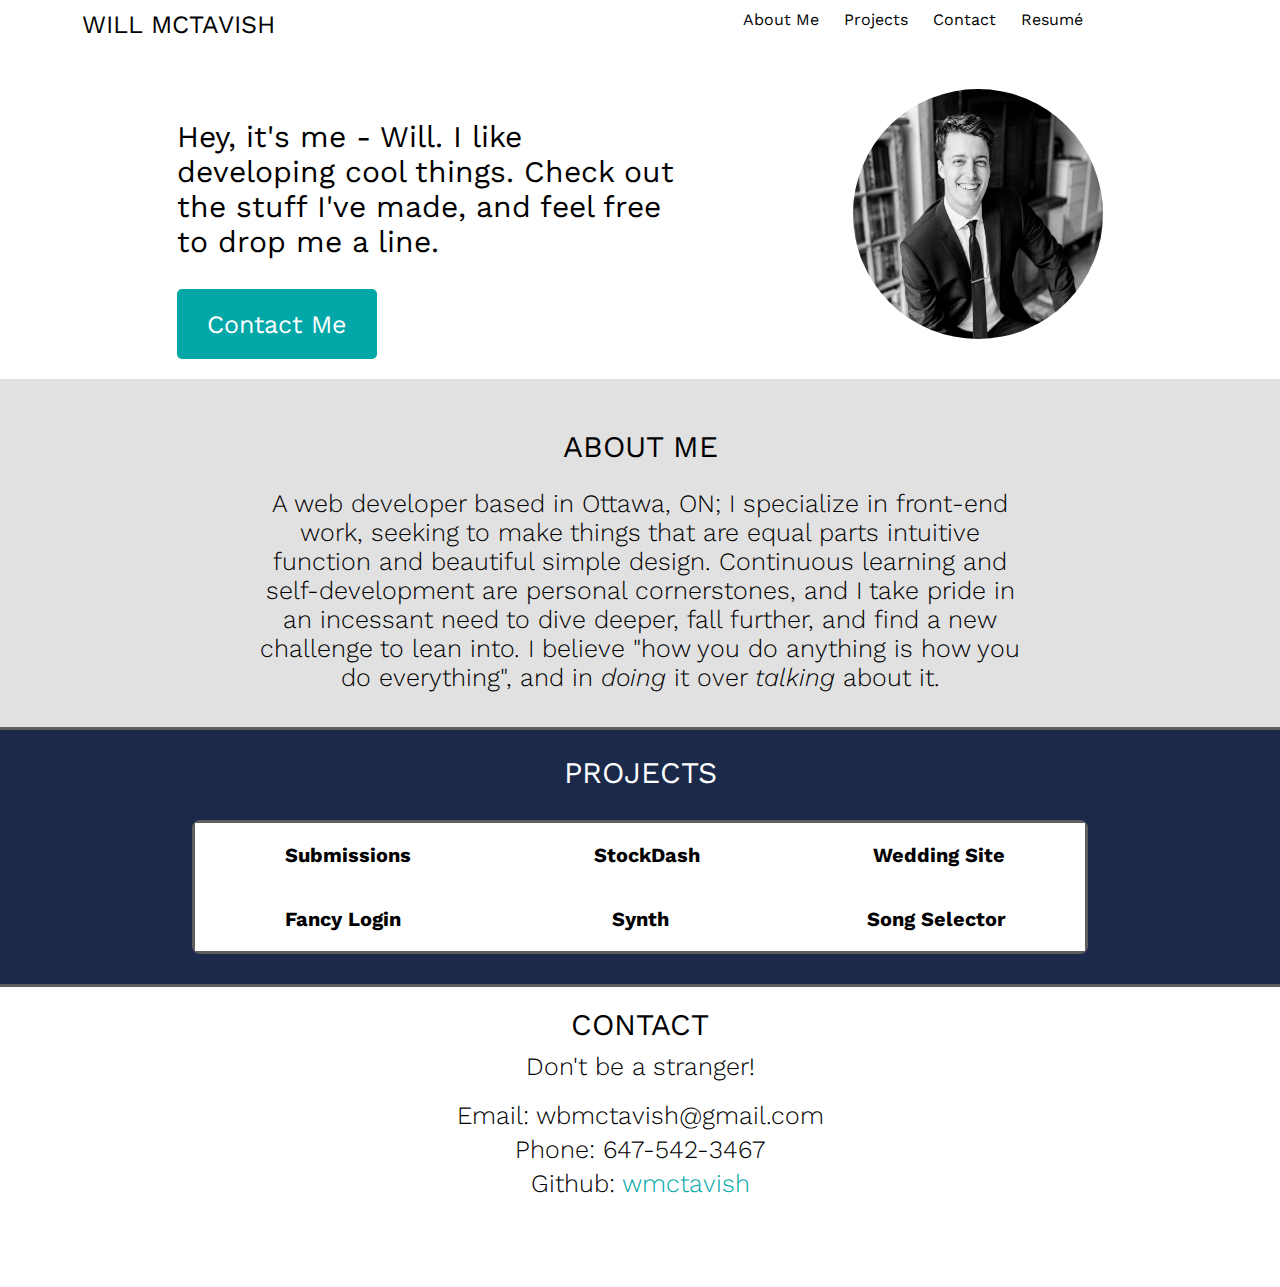
<file: index.html>
<!DOCTYPE html>
<head>
    <meta charset="utf-8">
    <meta name="viewport" content="width=device-width, initial-scale=1.0">
    <title></title>
    <meta name="description" content="">
    <meta name="viewport" content="width=device-width, initial-scale=1">
    <link href="https://fonts.googleapis.com/css?family=Work+Sans:300,400" rel="stylesheet">
    <link rel="stylesheet" href="main.css">
    <link rel="stylesheet" media="(max-width: 740px)" href="mobile.css">
</head>
<body>
<div class="header">
    <div id="nav">
        <a href=""><p>WILL MCTAVISH</p></a>
        <nav>
            <a href="">About Me</a>
            <a href="#project-area">Projects</a>
            <a href="#contact">Contact</a>
            <a href="resume.html">Resumé</a>
        </nav>
    </div>

    <div class="titlearea">
        <div id="welcomemsg"><p>Hey, it's me - Will. I like developing cool things. 
            Check out the stuff I've made, and feel free to drop me a line.</p>
            <div id="contact-button-div"><a href="#contact"><button id="header-contact" >Contact Me</button></a></div>
        </div>
        <div id="headshot"><img src="imgs/headshot.JPG"></div>
    </div>
    
    

</div>


<div id="about">
    <h2 id="aboutme">ABOUT ME</h2>
    <p>A web developer based in Ottawa, ON; I specialize in front-end work, seeking to make
        things that are equal parts intuitive function and beautiful simple design. Continuous learning
        and self-development are personal cornerstones, and I take pride in an incessant need to
        dive deeper, fall further, and find a new challenge to lean into. I believe "how you do 
        anything is how you do everything", and in <a style="font-style: italic;">doing</a> it 
        over <a style="font-style: italic;">talking</a> about it.
    </p>

</div>


<div id="projects-div"><h2 id="projects">PROJECTS</h2></div>

<div id="project-area" class='mainarea'>
    
<div class="objectarea1">

    <div id="clickme1" class="box">
        <h3>Submissions</h3>
        <div id="traingle1" class="triangle"></div>
    </div>

    <div id="content1" class="contentrow1">
        <div class="projectinfo"><p>Submissions is a training journal for BJJ, built around NodeJS
            and MongoDB. It uses a custom REST API and standard CRUD functionality. It also
            contains a video library, organized by concepts/positions. Goals can be added and 
            marked as "completed", then displayed permanently.
        </p></div>
        <div class="projectimg"><a href="http://submissions-journal.herokuapp.com/" target="_blank"><img src="imgs/submissions.png"></a></div>
    </div>

    <div id="clickme2" class="box">    
        <h3>StockDash</h3>
        <div id="traingle2" class="triangle"></div>
    </div>

    <div id="content2" class="contentrow1">
        <div class="projectinfo"><p>StockDash is a stock trading/monitoring dashboard built with React.
            It makes use of the Alpha Vantage API to query current stock data. ChartJS is used to display 
            bogus portfolio data, and the "Trade" portion allows for simultaneous mock processing of stock 
            sales and purchases. The "Market" portion gives a more complete dataset, as well as a search 
            tool to find stock symbols. 
        </p></div>
        <div class="projectimg"><a href="https://wmctavish.github.io/stockdash/" target="_blank"><img src="imgs/stockdash.png"></a></div>
    </div>

    <div id="clickme3" class="box">
        <h3>Wedding Site</h3>
        <div id="traingle3" class="triangle"></div>
    </div>

    <div id="content3" class="contentrow1">
        <div class="projectinfo"><p>A personal site created for our wedding in September
            2019. Photo gallery created with the Lightbox2 library. RSVP form gets posted
            through Formspree to capture responses.
        </p></div>
        <div class="projectimg"><a href="www.mctavishwedding.com" target="_blank"><img src="imgs/wedding.png"></a></div>
    </div>
    
</div>
    

<div class="objectarea2">

    <div id="clickme4" class="box">
        <h3>Fancy Login</h3>
        <div id="traingle4" class="triangle"></div>
    </div>

    <div id="content4" class="contentrow2">
        <div class="projectinfo"><p>Woah, who's <a style="font-style: italic;">this</a> guy? Very Fancy.</p>
        <p>A strictly front-end registration component. Uses a mix of jQuery 
            and vanilla JS to provide real-time validation of input fields based 
            on their respective rulesets. Form submission button is made available only after succesful validation
            of all three fields. A tasteful amount of visual sugar for good mix.
        </p></div>
        <div class="projectimg"><a href="https://wmctavish.github.io/fancyregister/" target="_blank"><img src="imgs/register.png"></a></div>
    </div>

    <div id="clickme6" class="box">    
        <h3>Synth</h3>
        <div id="traingle6" class="triangle"></div>
    </div>
            
    <div id="content6" class="contentrow2">
        <div class="projectinfo"><p>A feature-rich monophonic synthesizer built around the ToneJS library. A looping step sequencer allows 
            the user to alter parameters while listening to current sequence, as well as change note selection on the fly. Light/dark theme 
            switching, sequence start/stop, and visual feedback of squence position make this browser synth one that you can really lose 
            track of time with.
        </p><p id="disclaimer">*Currently implementing cross-browser compatibility - only runs on Chrome, for now*</p></div>
        <div class="projectimg"><a href="https://wmctavish.github.io/synth/" target="_blank"><img src="imgs/synth.png"></a></div>
    </div>

    <div id="clickme5" class="box">    
            <h3>Song Selector</h3>
            <div id="traingle5" class="triangle"></div>
        </div>
                
        <div id="content5" class="contentrow2">
            <div class="projectinfo"><p>A simple means to keep track of all the songs I can play on guitar.
                Makes AJAX calls to a central JSON file.
            </p></div>
            <div class="projectimg"><a href="https://wmctavish.github.io/songselector/" target="_blank"><img src="imgs/selector.png"></a></div>
        </div>
    
</div>
    

</div>

<div id="contact" class="contact">
        <h2 id="contact">CONTACT</h2>
        <h3>Don't be a stranger!</h3>
        <div id="contact-details">
            <p>Email: wbmctavish@gmail.com</p>
            <p>Phone: 647-542-3467</p>
            <p>Github: <a href="https://github.com/wmctavish" target="_blank">wmctavish</a></p>
        </div>
</div>

<script src="main.js"></script>
</body>
</html>
</file>
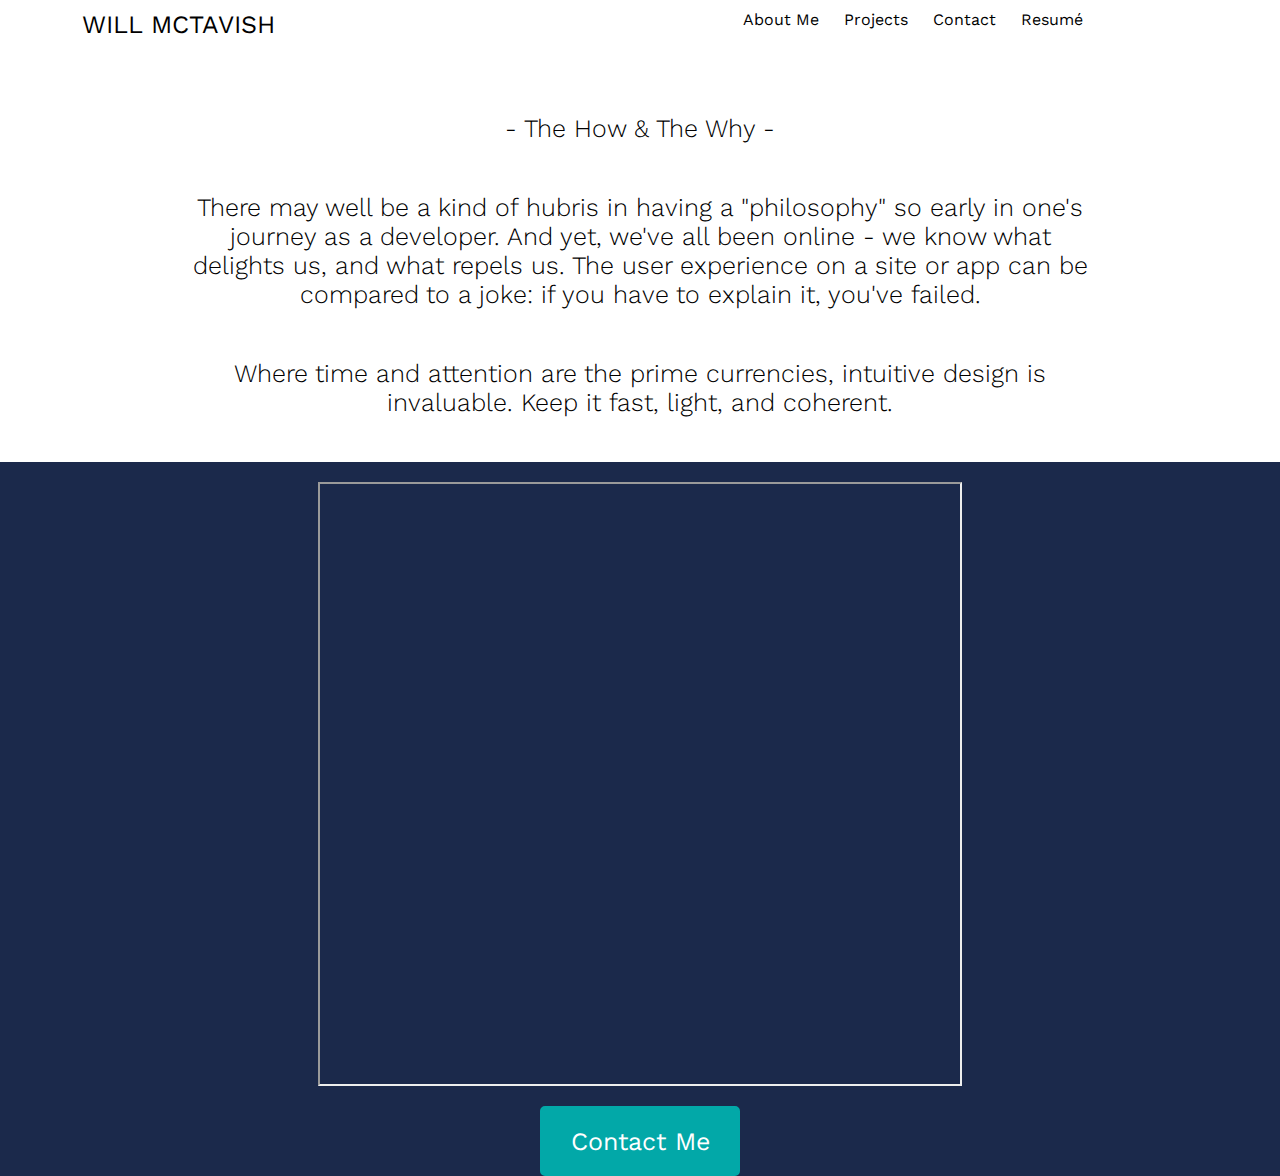
<file: resume.html>
<!DOCTYPE html>
<head>
    <meta charset="utf-8">
    <meta name="viewport" content="width=device-width, initial-scale=1.0">
    <title></title>
    <meta name="description" content="">
    <meta name="viewport" content="width=device-width, initial-scale=1">
    <link href="https://fonts.googleapis.com/css?family=Work+Sans:300,400" rel="stylesheet">
    <link rel="stylesheet" href="main.css">
    <link rel="stylesheet" media="(max-width: 740px)" href="mobile.css">
</head>
<body>
<div class="header">
    <div id="nav">
        <a href="index.html"><p>WILL MCTAVISH</p></a>
        <nav>
            <a href="index.html">About Me</a>
            <a href="index.html#project-area">Projects</a>
            <a href="index.html#contact">Contact</a>
            <a href="/resume">Resumé</a>
        </nav>
    </div>

    <div id="summary" class="summary">
        <p>- The How & The Why -</p>
        <p>There may well be a kind of hubris in having a "philosophy" so early
            in one's journey as a developer. And yet, we've all been online - we 
            know what delights us, and what repels us. The user experience on a 
            site or app can be compared to a joke: if you have to explain it, you've 
            failed.
        </p>
        <p>Where time and attention are the prime currencies, intuitive design is 
            invaluable. Keep it fast, light, and coherent.  
        </p>
    </div>
</div>

<div id="resume">
    <iframe src="https://docs.google.com/document/d/e/2PACX-1vTmRVYBSZsBB-1MgDO9c2Y8jeBZRqlEoMXdt_3NlkVkD3G6NTQfmEjEvytiBZr1O3PW1bw3toEH4XRi/pub?embedded=true"></iframe>
</div>

<div id="resume-contact-button"><a href="index.html#contact"><button id="header-contact">Contact Me</button></a></div>

</body>
</html>
</file>
<file: main.css>
html {
    scroll-behavior: smooth;
}

body {
    margin: 0;
    background-color: rgb(27, 41, 75);
}

.header {
    display: flex;
    flex-direction: column;
    padding-top: 10px;
    padding-bottom: 10px;
    background-color: white;
    height: auto;
    width: 100%;
}

#header-contact {
    width: 200px;
    height: 70px;
    font-family: 'Work Sans', sans-serif;
    font-size: 25px;
    background-color: rgb(2, 168, 168);
    color: white;
    border: 2px solid rgb(2, 168, 168);
    border-radius: 5px;
    transition: all 0.2s ease-in-out;
}

#header-contact:hover {
    cursor: pointer;
    color: rgb(2, 168, 168);
    background-color: white;
}

#nav {
    display: grid;
    grid-template-columns: auto auto;
    font-family: 'Work Sans', sans-serif;
    text-align: center;
}

#nav a {
    text-decoration: none;
    color: black;
    margin-right: 20px;
}

#nav a:hover {
    color: rgb(2, 168, 168);
}

#nav p {
    margin: 0;
    margin-left: 15%;
    font-size: 25px;
    text-align: left;
}

.titlearea {
    display: flex;
    justify-content: space-evenly;
    padding-bottom: 10px;
    padding-top: 50px;
    background-color: white;
    width: 100%;
}

#welcomemsg {
    font-family: 'Work Sans', sans-serif;
    font-size: 30px;
    width: 500px;
}

#headshot {
    width: 250px;
    height: 250px;
}

#headshot img {
    width: 100% !important;
    height: 100% !important;
    border-radius: 50%;
}

#about {
    font-family: 'Work Sans', sans-serif;
    font-size: 25px;
    display: flex;
    flex-direction: column;
    padding-bottom: 10px;
    padding-top: 50px;
    max-height: auto;
    width: 100%;
    background-color: rgb(225, 225, 225);
    text-align: center;
    border-bottom: 3px solid rgb(94, 94, 94);
}

#about p {
    font-weight: 300;
    width: 60%;
    margin-left: auto;
    margin-right: auto;
}

#aboutme {
    margin: 0;
    font-family: 'Work Sans', sans-serif;
    font-size: 30px;
    font-weight: 400;
}


#projects {
    color: rgb(255,255,255);
    text-align: center;
    font-family: 'Work Sans', sans-serif;
    font-size: 30px;
    font-weight: 400;
}

.mainarea {
    margin-top: 30px;
    margin-right: 15%;
    margin-left: 15%;
    margin-bottom: 30px;
    border: 3px solid rgb(94, 94 ,94);
    border-radius: 8px;
}

.objectarea1 {
    display: grid;
    background-color: rgb(255, 255, 255);
    grid-template-columns: auto auto auto;
    text-align: center;
    align-items: center;
}

.objectarea2 {
    display: grid;
    background-color: rgb(255, 255, 255);
    grid-template-columns: auto auto auto;
    text-align: center;
    align-items: center;
}


.box {
    grid-row: 1;
    font-size: 10px;
    transition: all 0.2s ease-in-out;
}

.box:hover {
    color: white;
    background-color: rgb(2, 168, 168);
    cursor: pointer;
}

.box h3 {
    font-family: 'Work Sans', sans-serif;
    font-size: 20px;
}

.contentrow1 {
    font-family: 'Work Sans', sans-serif;
    display: flex;
    background-image: linear-gradient( rgb(230, 230, 230), rgb(207, 207, 207));
    height: 0;
    width: 100%;
    text-align: left;
    overflow: hidden;
    transition: all 0.3s ease-in-out;
    grid-column: span 3/-1;
}

.contentrow2 {
    font-family: 'Work Sans', sans-serif;
    display: flex;
    background-image: linear-gradient( rgb(230, 230, 230), rgb(207, 207, 207));
    height: 0;
    width: 100%;
    text-align: left;
    overflow: hidden;
    transition: all 0.3s ease-in-out;
    grid-column: span 3/-1;
}

.projectimg {
    margin: 15px;
    width: 40%;
}

.projectimg img {
    display: block;
    margin-top: 15px;
    margin-right: auto;
    margin-left: auto;
    width: 80%;
    height: auto;
    transition: all 0.3s ease-in-out;
}

.projectimg img:hover {
    width: 83%;
    box-shadow: 0 0 15px 2px rgb(2, 168, 168);
}

.projectinfo {
    text-align: center;
    margin: 15px;
    width: 60%;
}

.displayed {
    font-family: 'Work Sans', sans-serif;
    font-weight: 300;
    font-size: 20px;
    color: rgb(0, 0, 0);
    min-height: auto;
    height: 250px;
    transition: all 0.3s ease-in-out;
    overflow-y: auto;
}

.triangle {
    width: 1px;
    height: 0px;
    margin-right: auto;
    margin-left: auto;
    border-left: 55px solid transparent;
    border-right: 55px solid transparent;
    border-bottom: 0px solid  rgb(230, 230, 230);
    transition: all 0.3s ease-in-out;
  }

.triangled {
    border-bottom: 15px solid  rgb(230, 230, 230);
    transition: all 0.3s ease-in-out;
}

.contact {
    width: 100%;
    min-height: 300px;
    margin-bottom: 0;
    border-top: 3px solid rgb(94, 94, 94);
    background-color: white;
    color: black;
    font-family: 'Work Sans', sans-serif;
    text-align: center;
}

#contact {
    margin: 0;
    margin-top: 20px;
    font-family: 'Work Sans', sans-serif;
    font-size: 30px;
    font-weight: 400;
}

.contact h3 {
    font-size: 25px;
    font-weight: 300;
    margin: 0;
    margin-bottom: 20px;
    margin-top: 10px;

}

#contact-details p {
    font-size: 25px;
    font-weight: 300;
    width: 60%;
    margin-right: auto;
    margin-left: auto;
    margin-top: 5px;
    margin-bottom: 5px;
}

#contact-details a {
    text-decoration: none;
    color: rgb(2, 168, 168);
}

#disclaimer {
    font-size: 15px;
}

@media (max-width: 960px) {
    .titlearea, .mainarea, .content, { width: auto; }
}

/* Resume page CSS */

.summary {
    font-family: 'Work Sans', sans-serif;
    font-size: 25px;
    display: flex;
    flex-direction: column;
    padding-bottom: 10px;
    padding-top: 50px;
    max-height: auto;
    width: 100%;
    text-align: center;
}

.summary p {
    font-weight: 300;
    width: 70%;
    margin-left: auto;
    margin-right: auto;
}

#resume-contact-button {
    width: 100%;
    margin-left: auto;
    margin-right: auto;
    text-align: center;
}

#resume iframe {
    width: 50%;
    height: 600px;
    margin-top: 20px;
    margin-right: auto;
    margin-left: auto;
    margin-bottom: 20px;
    display: block;
}
</file>
<file: mobile.css>
body {
    margin: 0;
    background-color: rgb(27, 41, 75);
}

.titlearea {
    display: flex;
    flex-direction: column-reverse;
    align-items: center;
    padding-bottom: 10px;
    padding-top: 30px;
    background-color: white;
    height: auto;
    width: 100%;
}

#nav {
    display: grid;
    grid-template-columns: auto;
    font-family: 'Work Sans', sans-serif;
    text-align: center;
}

#nav p {
    margin-right: auto;
    margin-left: auto;
}

#nav nav {
    display: flex;
    justify-content: space-evenly;
    margin-top: 20px;
}

#nav a {
    margin: 0;
    text-decoration: underline;
}

#welcomemsg {
    font-family: 'Work Sans', sans-serif;
    font-size: 30px;
    width: 95%;
}

#headshot {
    width: 250px;
    height: 250px;
}

#headshot img {
    width: 100% !important;
    height: 100% !important;
    border-radius: 50%;
}

#contact-button-div {
    display: flex;
    justify-content: center;
    margin-left: auto;
    margin-right: auto;
}

#about {
    font-family: 'Work Sans', sans-serif;
    font-size: 25px;
    display: flex;
    flex-direction: column;
    padding-bottom: 10px;
    padding-top: 50px;
    height: auto;
    width: 100%;
    background-color: rgb(225, 225, 225);
    text-align: center;
    border-bottom: 3px solid rgb(94, 94, 94);
}

#about p {
    width: 95%;
    margin-left: auto;
    margin-right: auto;
}

#aboutme {
    font-family: 'Work Sans', sans-serif;
    font-size: 30px;
    font-weight: 400;
}

#projects-div {
    width: 100%;
}

#projects {
    color: rgb(255,255,255);
    text-align: center;
    font-family: 'Work Sans', sans-serif;
    font-size: 30px;
    font-weight: 400;
}

.mainarea {
    margin-top: 30px;
    margin-right: 5%;
    margin-left: 5%;
    border: 3px solid rgb(94, 94 ,94);
    border-radius: 8px;
}

.objectarea1 {
    display: grid;
    background-color: rgb(255, 255, 255);
    grid-template-columns: 1fr;
    grid-template-rows: auto;
    text-align: center;
    align-items: center;
}

.objectarea2 {
    display: grid;
    background-color: rgb(255, 255, 255);
    grid-template-columns: 1fr;
    grid-template-rows: auto;
    text-align: center;
    align-items: center;
}

.box {
    grid-column: 1;
    grid-row: span 1;
    font-size: 10px;
}

.box h3 {
    cursor: pointer;
    font-family: 'Work Sans', sans-serif;
    font-size: 20px;
}

.contentrow1 {
    font-family: 'Work Sans', sans-serif;
    display: flex;
    flex-direction: column;
    align-items: center;
    background-image: linear-gradient( rgb(230, 230, 230), rgb(207, 207, 207));
    height: 0;
    width: 100%;
    text-align: center;
    overflow: hidden;
    transition: all 0.3s ease-in-out;
    grid-column: 1;
}

.contentrow2 {
    font-family: 'Work Sans', sans-serif;
    display: flex;
    flex-direction: column;
    align-items: center;
    background-image: linear-gradient( rgb(230, 230, 230), rgb(207, 207, 207));
    height: 0;
    width: 100%;
    text-align: center;
    overflow: hidden;
    transition: all 0.3s ease-in-out;
    grid-column: 1;
}

.projectimg {
    margin: 10px;
    width: 100%;
}

.projectimg img {
    display: block;
    margin-right: auto;
    margin-left: auto;
    width: 95%;
    height: auto
}

.projectinfo {
    margin: 15px;
    width: 100%;
}

.displayed {
    font-family: 'Work Sans', sans-serif;
    font-size: 20px;
    color: rgb(0, 0, 0);
    height: 420px;
    transition: all 0.3s ease-in-out;
    overflow-y: auto;
}

.triangle {
    width: 1px;
    height: 0px;
    margin-right: auto;
    margin-left: auto;
    border-left: 55px solid transparent;
    border-right: 55px solid transparent;
    border-bottom: 0px solid  rgb(230, 230, 230);
    transition: all 0.3s ease-in-out;
  }

.triangled {
    border-bottom: 15px solid  rgb(230, 230, 230);
    transition: all 0.3s ease-in-out;
}

#contact-details p {
    width: 100%;
    margin-right: 0;
    margin-left: 0;
    margin-top: 15px;
}

@media (max-width: 960px) {
    .titlearea, .mainarea, .content, { width: auto; }
}
</file>
